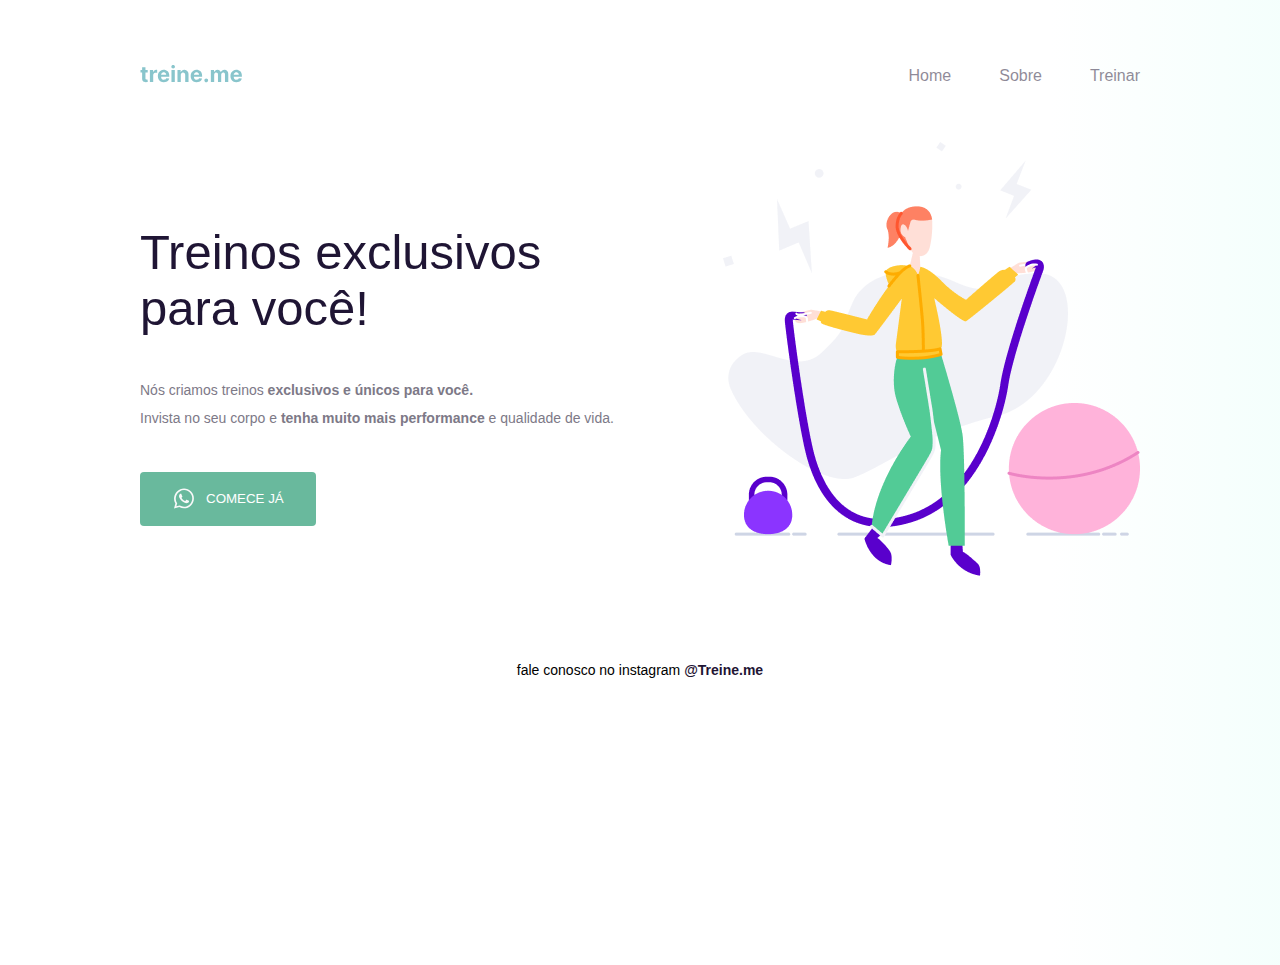
<file: Modulo1-html&css/2-/index.html>
<!DOCTYPE html>
<html lang="en">

<head>
  <meta charset="UTF-8">
  <meta name="viewport" content="width=device-width, initial-scale=1.0">
  <link rel="stylesheet" href="style.css">
  <title>Document</title>
</head>

<body>
  <div class="page">
    <nav>
      <a id="logo" href="#">
        <img src="images/logo.svg" alt="Treine.me">
      </a>
      <ul>
        <li><a href="#">Home</a></li>
        <li><a href="#">Sobre</a></li>
        <li><a href="#">Treinar</a></li>
      </ul>
    </nav>

    <main>

      <section>
          <h1>Treinos exclusivos para você!</h1>
          <p>
            Nós criamos treinos <strong>exclusivos e únicos para você.</strong></br>
            Invista no seu corpo e <strong>tenha muito mais performance</strong> e qualidade de vida.
  
          </p>

          <button>
            <img src="images/whats.svg" alt="ícone do whatsapp">
            Comece já
          </button>
      </section>
      <img src="images/img.png" alt="Desenho de uma mulher pulando corta numa academia.">
    </main>
    
    <footer>
      
      fale conosco no instagram <a href="http://instagram.com/treineme">@Treine.me</a>
    </footer>
  </div>

</body>

</html>
</file>
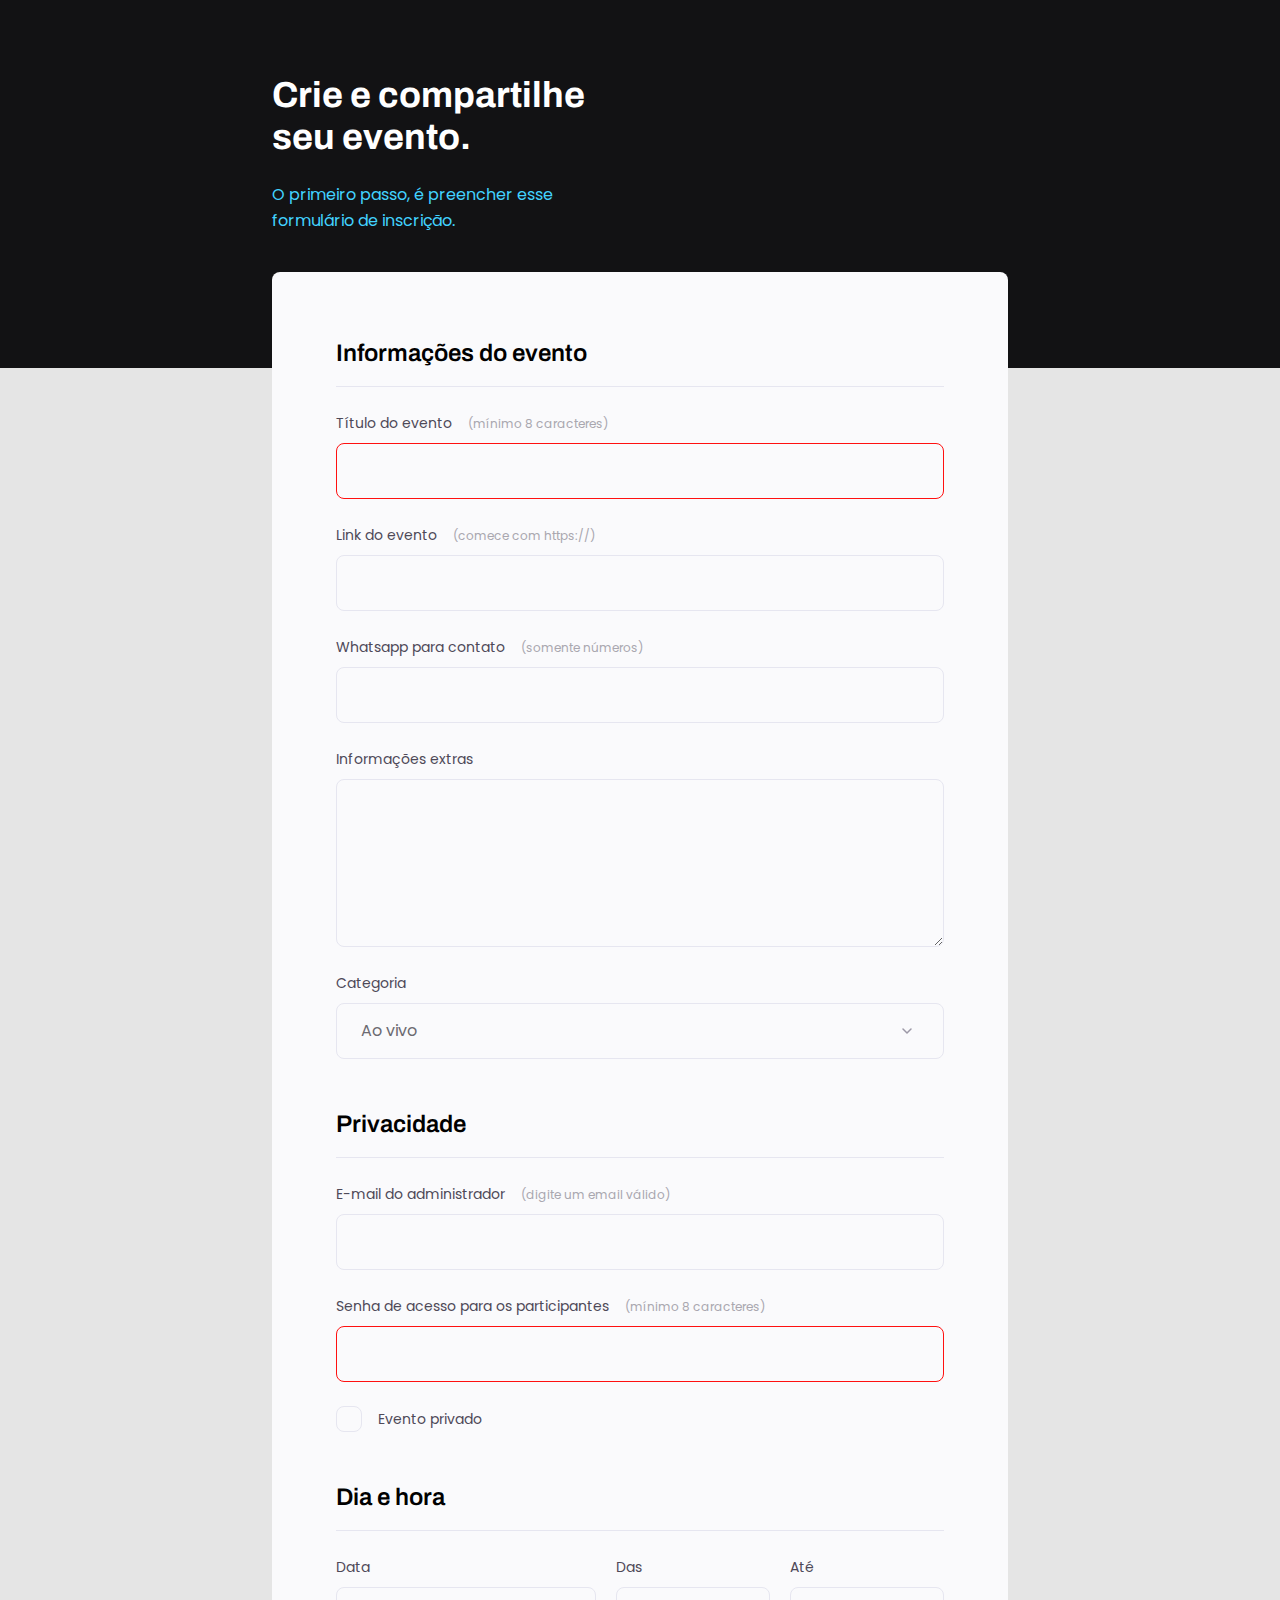
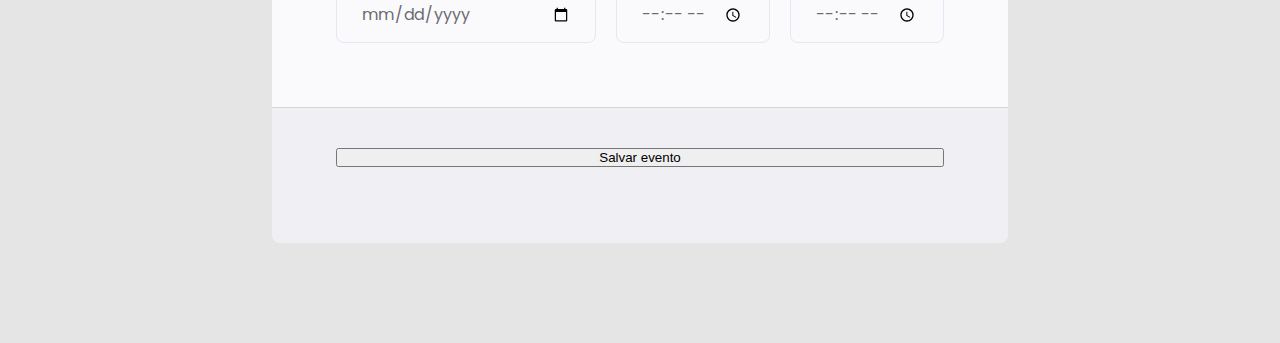
<file: Modulo1-html&css/3-forms/index.html>
<!DOCTYPE html>
<html lang="pt-br">
<head>
  <link rel="preconnect" href="https://fonts.googleapis.com">
  <link rel="preconnect" href="https://fonts.gstatic.com" crossorigin>
  
  <meta charset="UTF-8">
  <meta name="viewport" content="width=device-width, initial-scale=1.0">
  <title>Crie seu evento</title>

  <link rel="stylesheet" href="style.css">
  <link href="https://fonts.googleapis.com/css2?family=Archivo:wght@600;700&family=Poppins&display=swap" rel="stylesheet">
</head>
<body>
  <div class="page">
    <header>
      <h1>Crie e compartilhe seu evento.</h1>
      <p>O primeiro passo, é preencher esse formulário de inscrição.</p>
    </header>

    <form id="event">
      <fieldset>
        <div class="fieldset-wrapper">
          <legend>Informações do evento</legend>

          <div class="input-wrapper">
            <label for="event-title">Título do evento <span>(mínimo 8 caracteres)</span></label>
            <input 
              type="text" 
              id="event-title" 
              required
              minlength="8"
            />
          </div>
  
          <div class="input-wrapper">
            <label for="event-link">Link do evento <span>(comece com https://)</span></label>
            <input type="url" id="event-link" />
          </div>

          <div class="input-wrapper">
            <label for="event-whatsapp">Whatsapp para contato <span>(somente números)</span></label>
            <input type="number" id="event-whatsapp" />
          </div>

          <div class="input-wrapper">
            <label for="event-info">Informações extras</label>
            <textarea id="event-info"></textarea>
          </div>

          <div class="input-wrapper">
            <label for="event-category">Categoria</label>
            <select id="event-category">
              <option value="live">Ao vivo</option>
              <option value="podcast">Podcast</option>
              <option value="mentorship">Mentoria</option>
            </select>
          </div>
        </div>
      </fieldset>

      <fieldset>
        <div class="fieldset-wrapper">
          <legend>Privacidade</legend>

          <div class="input-wrapper">
            <label for="event-email">E-mail do administrador <span>(digite um email válido)</span></label>
            <input type="email" id="event-email" />
          </div>
  
          <div class="input-wrapper">
            <label for="event-password">Senha de acesso para os participantes <span>(mínimo 8 caracteres)</span></label>
            <input 
              type="password" 
              id="event-password"
              required
              minlength="8"
            />
          </div>

          <div class="checkbox-wrapper">
            <input type="checkbox" id="event-private" />
            <label for="event-private">Evento privado</label>
          </div>
        </div>
      </fieldset>

      <fieldset>
        <div class="fieldset-wrapper">
          <legend>Dia e hora</legend>

          <div class="col-3">
            <div class="input-wrapper">
              <label for="event-date">Data</label>
              <input type="date" id="event-date" />
            </div>
    
            <div class="input-wrapper">
              <label for="event-begin">Das</label>
              <input type="time" id="event-begin" />
            </div>

            <div class="input-wrapper">
              <label for="event-end">Até</label>
              <input type="time" id="event-end" />
            </div>
          </div>
        </div>
      </fieldset>
    </form>

    <footer>
      <button 
        form="event"
      >
        Salvar evento
      </button>
    </footer>
  </div>
</body>
</html>
</file>
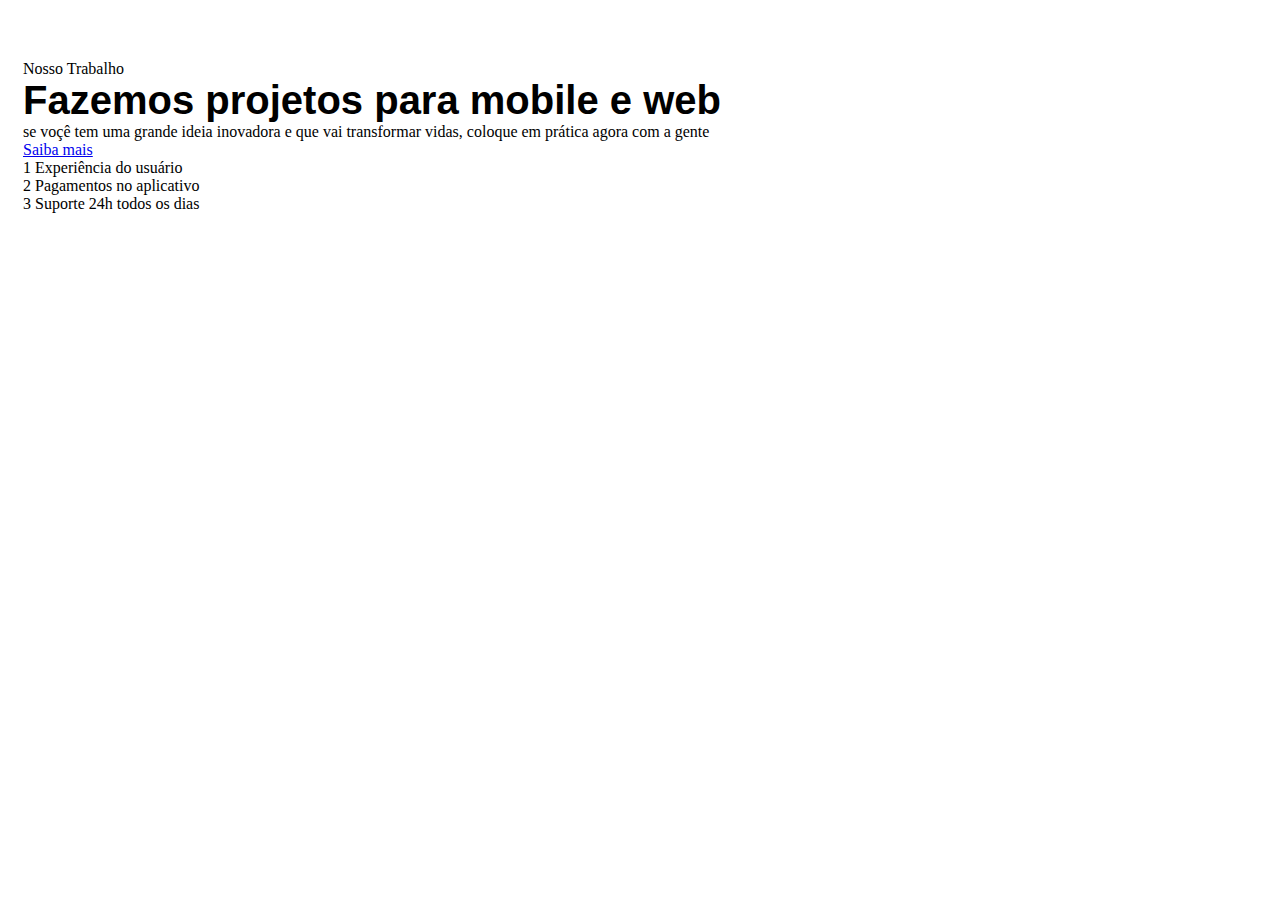
<file: Modulo1-html&css/3-forms/3 - B/index.html>
<!DOCTYPE html>
<html lang="pt-br">
<head>
    <meta charset="UTF-8">
    <meta name="viewport" content="width=device-width, initial-scale=1.0">
    <title>Introdução à responsividade</title>

    <link rel="stylesheet" href="style.css">
</head>
<body>
    <main>
        <p>Nosso Trabalho</p>
        <h1>Fazemos projetos para mobile e web</h1>

        <p>se voçê tem uma grande ideia inovadora e que vai transformar vidas, coloque em prática
            agora com a gente </p>

        <a href="#"><span>Saiba mais</span></a> 
        
        <ul>
            <li><span>1</span> Experiência do usuário</li>
            <li><span>2</span> Pagamentos no aplicativo</li>
            <li><span>3</span> Suporte 24h todos os dias</li>
        </ul>
    </main>    
</body>
</html>
</file>
<file: Modulo1-html&css/2-/style.css>
body {
  margin: 0;

  font-family: "Open Sans", sans-serif;

  background: linear-gradient(90deg, rgb(227, 255, 248, 0) 82.08%, rgb(227, 255, 248, 0.38) 100%);

  min-height: 100vh;
}

.page {
  width: 1000px;
  margin: 65px auto 0;
}

nav {
  display: flex;
  justify-content: space-between;
  align-items: center;

  margin-bottom: 55px;
}

ul {
  display: flex;
  gap: 48px;
  list-style: none;
  margin: 0;
  padding: 0;
}

a {
  color: #1f1534;
  text-decoration: none;
}

ul li a {
    opacity: 0.5;
}

ul li a:hover {
  font-weight: bold;
  opacity: 1;
}

h1, ul {
  font-family: "Mulish", sans-serif;
}

main {
  display: flex;
  align-items: center;
  justify-content: space-between;
}

h1 {
  font-size: 49px;
  line-height: 56px;
  color: #1f1534;

  font-weight: normal;

  width: 490px;
}

h1 span {
  color: #89c5cc;
  font-weight: bold;
}

section p {
  font-size: 14px;
  line-height: 28px;
  color: #7d7987;

  margin: 40px 0;
}

button {
  color: white;
  text-transform: uppercase;
  font-family: 'Open Sans', sans-serif;

  background: #69B99D;
  border: 0;
  padding: 14px 32px 15px;

  display: flex;
  align-items: center;
  justify-content: center;
  gap: 10px;

  border-radius: 4px;

  cursor: pointer;
}

button:hover {
    background: #4EA788;
}

footer {
  font-size: 14px;
  line-height: 28px;

  text-align: center;

  margin-top: 80px;
}

footer a {
  font-weight: bold;
}

#balls {
    bottom: 0;
    right: 0;
}
</file>
<file: Modulo1-html&css/3-forms/style.css>
* {
  margin: 0;
  padding: 0;
  box-sizing: border-box;
}

body, input, select, textarea {
  font-family: 'Poppins', sans-serif;
}

body {
  background: #E5E5E5;
}

body::before {
  content: '';
  width: 100%;
  height: 368px;

  position: absolute;
  top: 0;
  left: 0;
  z-index: -1;
  background: #121214;
}

.page {
  width: 736px;
  margin: auto;
}

header {
  width: 319px;

  margin-top: 74px;
}

header h1 {
  font-family: 'Archivo', sans-serif;
  font-weight: bold;
  font-size: 36px;
  line-height: 42px;
  color: white;

  margin-bottom: 24px;
}

header p {
  font-size: 16px;
  line-height: 26px;

  color: #42D3FF;
}

form {
  margin-top: 38px;
  background: #FAFAFC;
  border-radius: 8px 8px 0 0;
  min-height: 300px;

  padding: 64px;

  display: flex;
  flex-direction: column;
  gap: 48px;
}

fieldset {
  border: none;
}

.fieldset-wrapper {
  display: flex;
  flex-direction: column;
  gap: 24px;
}

fieldset legend {
  font-family: 'Archivo', sans-serif;
  font-weight: 600;
  font-size: 24px;
  line-height: 34px;

  width: 100%;

  border-bottom: 1px solid #E6E6F0;
  padding-bottom: 16px;
}

.input-wrapper {
  display: flex;
  flex-direction: column;
}

.input-wrapper label,
.checkbox-wrapper label {
  font-size: 14px;
  line-height: 24px;

  color: #4E4958;

  margin-bottom: 8px;
}

.input-wrapper label span {
  margin-left: 12px;

  font-size: 12px;
  line-height: 20px;
  
  color: #a9a7af;
}

.input-wrapper label span:hover {
  color: #6c6a71;
}

.input-wrapper input, 
.input-wrapper textarea,
.input-wrapper select {
  background: #FAFAFC;

  border: 1px solid #E6E6F0;
  border-radius: 8px;
  
  height: 56px;

  padding: 0 24px;

  font-size: 16px;
  line-height: 26px;

  color: #6c6a71;
}

.input-wrapper textarea {
  padding: 0;
  height: 168px;
}

.input-wrapper select {
  appearance: none;
  -webkit-appearance: none;

  background-image: url("data:image/svg+xml,%3Csvg width='24' height='24' viewBox='0 0 24 24' fill='none' xmlns='http://www.w3.org/2000/svg'%3E%3Cpath d='M8 10L12 14L16 10' stroke='%239C98A6' stroke-width='1.5' stroke-linecap='round' stroke-linejoin='round'/%3E%3C/svg%3E%0A");
  background-repeat: no-repeat;
  background-position: right 24px top 50%;
}

.col-3 {
  display: flex;
  gap: 20px;
}

.col-3 > div:nth-child(1) {
  width: 100%;
}

.checkbox-wrapper {
  position: relative;
}

.checkbox-wrapper label {
  display:flex;
  align-items: center;
  gap: 16px;

  margin: 0;
}

.checkbox-wrapper input {
  position: absolute;
  top:0;
  left: 0;
  width: 24px;
  height: 24px;

  opacity: 0;
}

.checkbox-wrapper label::before {
  content: '';
  width: 24px;
  height: 24px;
  display: block;

  border: 1px solid #E6E6F0;
  border-radius: 8px;
}

.checkbox-wrapper input:checked + label::before {
  background-image: url("data:image/svg+xml,%3Csvg width='24' height='24' viewBox='0 0 24 24' fill='none' xmlns='http://www.w3.org/2000/svg'%3E%3Cpath d='M9.00016 16.1698L4.83016 11.9998L3.41016 13.4098L9.00016 18.9998L21.0002 6.99984L19.5902 5.58984L9.00016 16.1698Z' fill='%2342D3FF'/%3E%3C/svg%3E%0A");
}

.checkbox-wrapper input:focus + label::before {
  outline: 2px solid black;
}

footer {
  background: #F0F0F4;

  height: 136px;

  display: flex;
  flex-direction: column;

  padding: 40px 64px;

  margin-bottom: 100px;

  border-top: 1px solid #D6D6D6;
  border-radius: 0 0 8px 8px;
}

footer .button {
  height: 56px;
  background: #04D361;
  border: 0;
  border-radius: 8px;

  font-family: 'Archivo';

  font-weight: 600;
  font-size: 16px;
  line-height: 26px;


  color: #FFFFFF;
}

footer .button:hover {
  background: #08a04c;
}

input:invalid {
 border: 1px solid #FF1010;
}
</file>
<file: Modulo1-html&css/3-forms/3 - B/style.css>
*{
    padding: 0;
    margin: 0;
    box-sizing: border-box;
}

ul {
    list-style: none;
    
}

body {
    padding: 60px 23px 66px;
}

h1 {
    font-family: 'epilogue', sans-serif;
    font-size: 40px;
}
</file>
